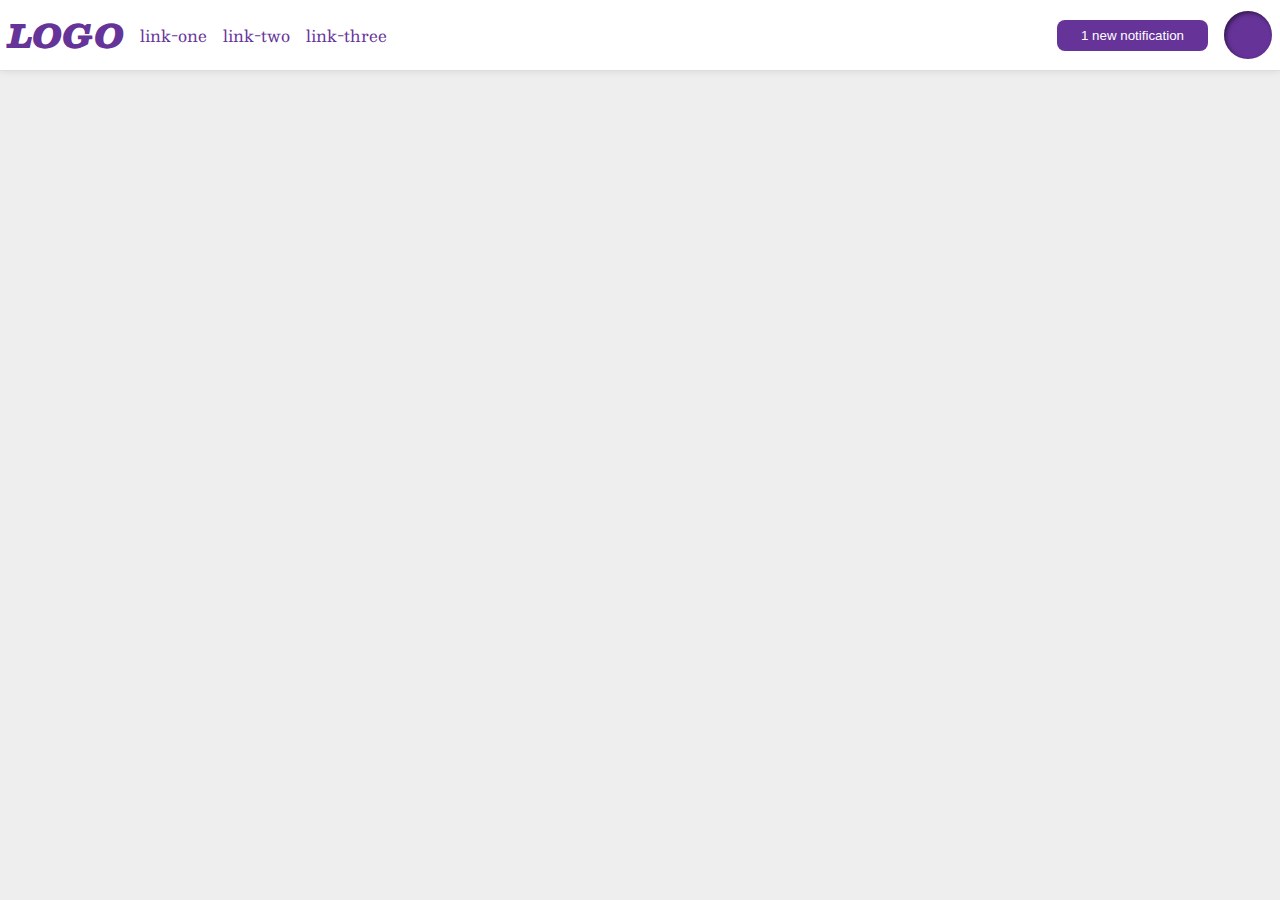
<file: flex/03-flex-header-2/index.html>
<!DOCTYPE html>
<html lang="en">
<head>
  <meta charset="UTF-8">
  <meta http-equiv="X-UA-Compatible" content="IE=edge">
  <meta name="viewport" content="width=device-width, initial-scale=1.0">
  <title>Flex Header 2</title>
  <link rel="stylesheet" href="style.css">
</head>
<body>
  <div class="header">
    <div class="left">
      <div class="logo">
        LOGO
      </div>
      <ul class="links">
        <li><a href="google.com">link-one</a></li>
        <li><a href="google.com">link-two</a></li>
        <li><a href="google.com">link-three</a></li>
      </ul>
    </div>
    <div class="right">
      <button class="notifications right">
        1 new notification
      </button>
      <div class="profile-image right"></div>
    </div>
  </div>
</body>
</html>
</file>
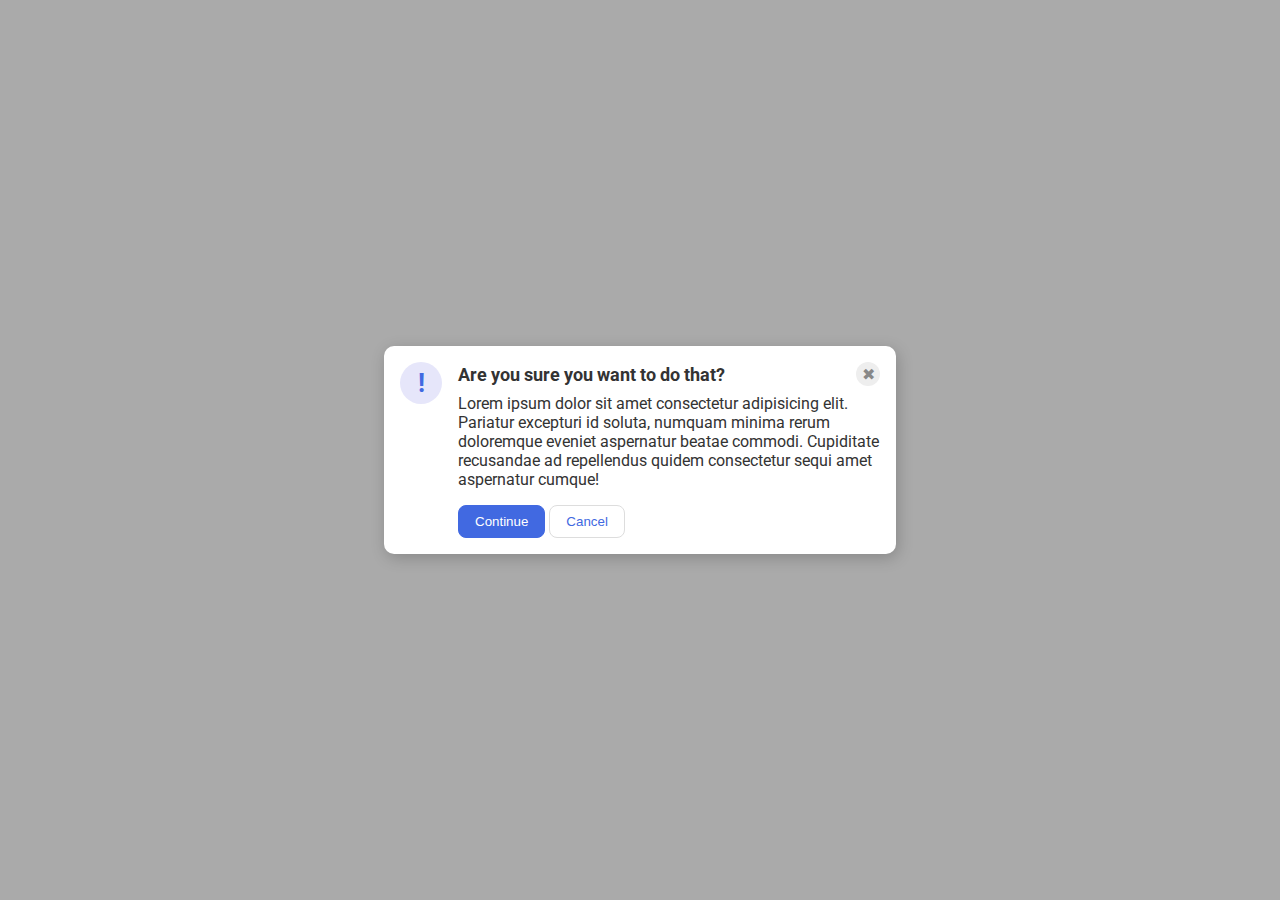
<file: flex/05-flex-modal/index.html>
<!DOCTYPE html>
<html lang="en">
<head>
  <meta charset="UTF-8">
  <meta http-equiv="X-UA-Compatible" content="IE=edge">
  <meta name="viewport" content="width=device-width, initial-scale=1.0">
  <link rel="stylesheet" href="style.css">
  <title>Modal</title>
</head>
<body>
  <div class="modal">
    <div class="icon">!</div>
    <div class="container">
      <div class="header">Are you sure you want to do that?
      <div class="close-button">✖</div></div>
      <div class="text">Lorem ipsum dolor sit amet consectetur adipisicing elit. Pariatur excepturi id soluta, numquam minima rerum doloremque eveniet aspernatur beatae commodi. Cupiditate recusandae ad repellendus quidem consectetur sequi amet aspernatur cumque!</div>
      <button class="continue">Continue</button>
      <button class="cancel">Cancel</button>
    </div>
  </div>
</body>
</html>
</file>
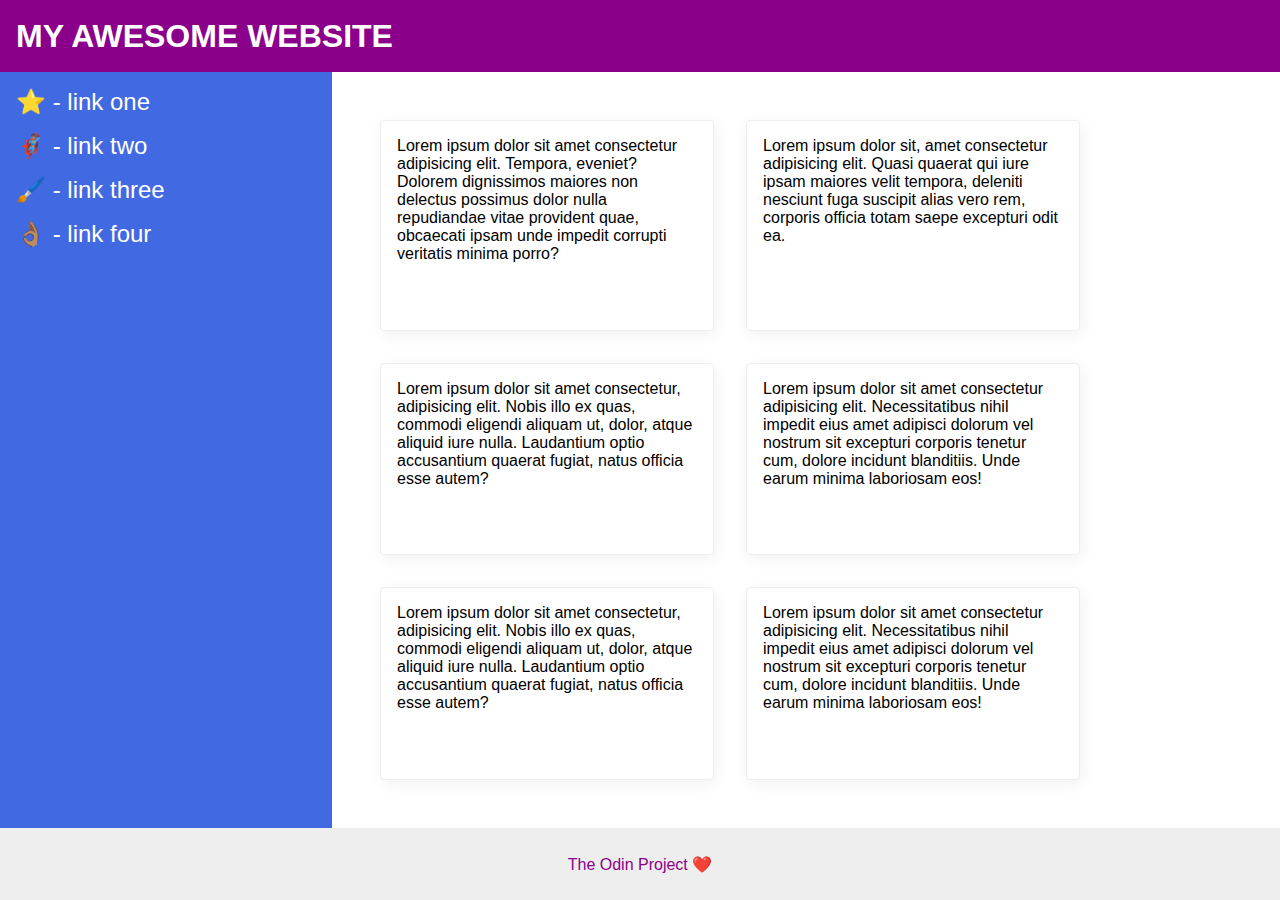
<file: flex/07-flex-layout-2/index.html>
<!DOCTYPE html>
<html lang="en">
<head>
  <meta charset="UTF-8">
  <meta http-equiv="X-UA-Compatible" content="IE=edge">
  <meta name="viewport" content="width=device-width, initial-scale=1.0">
  <title>The Holy Grail</title>
  <link rel="stylesheet" href="style.css">
</head>
<body>
  <div class="header">
    MY AWESOME WEBSITE
  </div>
  <div class="container">
    <div class="sidebar">
      <ul>
        <li><a href="google.com">⭐ - link one</a></li>
        <li><a href="google.com">🦸🏽‍♂️ - link two</a></li>
        <li><a href="google.com">🖌️ - link three</a></li>
        <li><a href="google.com">👌🏽 - link four</a></li>
      </ul>
    </div>
    <div class="all-cards">
      <div class="card">Lorem ipsum dolor sit amet consectetur adipisicing elit. Tempora, eveniet? Dolorem dignissimos maiores non delectus possimus dolor nulla repudiandae vitae provident quae, obcaecati ipsam unde impedit corrupti veritatis minima porro?</div>
      <div class="card">Lorem ipsum dolor sit, amet consectetur adipisicing elit. Quasi quaerat qui iure ipsam maiores velit tempora, deleniti nesciunt fuga suscipit alias vero rem, corporis officia totam saepe excepturi odit ea.</div>
      <div class="card">Lorem ipsum dolor sit amet consectetur, adipisicing elit. Nobis illo ex quas, commodi eligendi aliquam ut, dolor, atque aliquid iure nulla. Laudantium optio accusantium quaerat fugiat, natus officia esse autem?</div>
      <div class="card">Lorem ipsum dolor sit amet consectetur adipisicing elit. Necessitatibus nihil impedit eius amet adipisci dolorum vel nostrum sit excepturi corporis tenetur cum, dolore incidunt blanditiis. Unde earum minima laboriosam eos!</div>
      <div class="card">Lorem ipsum dolor sit amet consectetur, adipisicing elit. Nobis illo ex quas, commodi eligendi aliquam ut, dolor, atque aliquid iure nulla. Laudantium optio accusantium quaerat fugiat, natus officia esse autem?</div>
      <div class="card">Lorem ipsum dolor sit amet consectetur adipisicing elit. Necessitatibus nihil impedit eius amet adipisci dolorum vel nostrum sit excepturi corporis tenetur cum, dolore incidunt blanditiis. Unde earum minima laboriosam eos!</div>
    </div>
  </div>
  <div class="footer">
    The Odin Project ❤️
  </div>
</body>
</html>
</file>
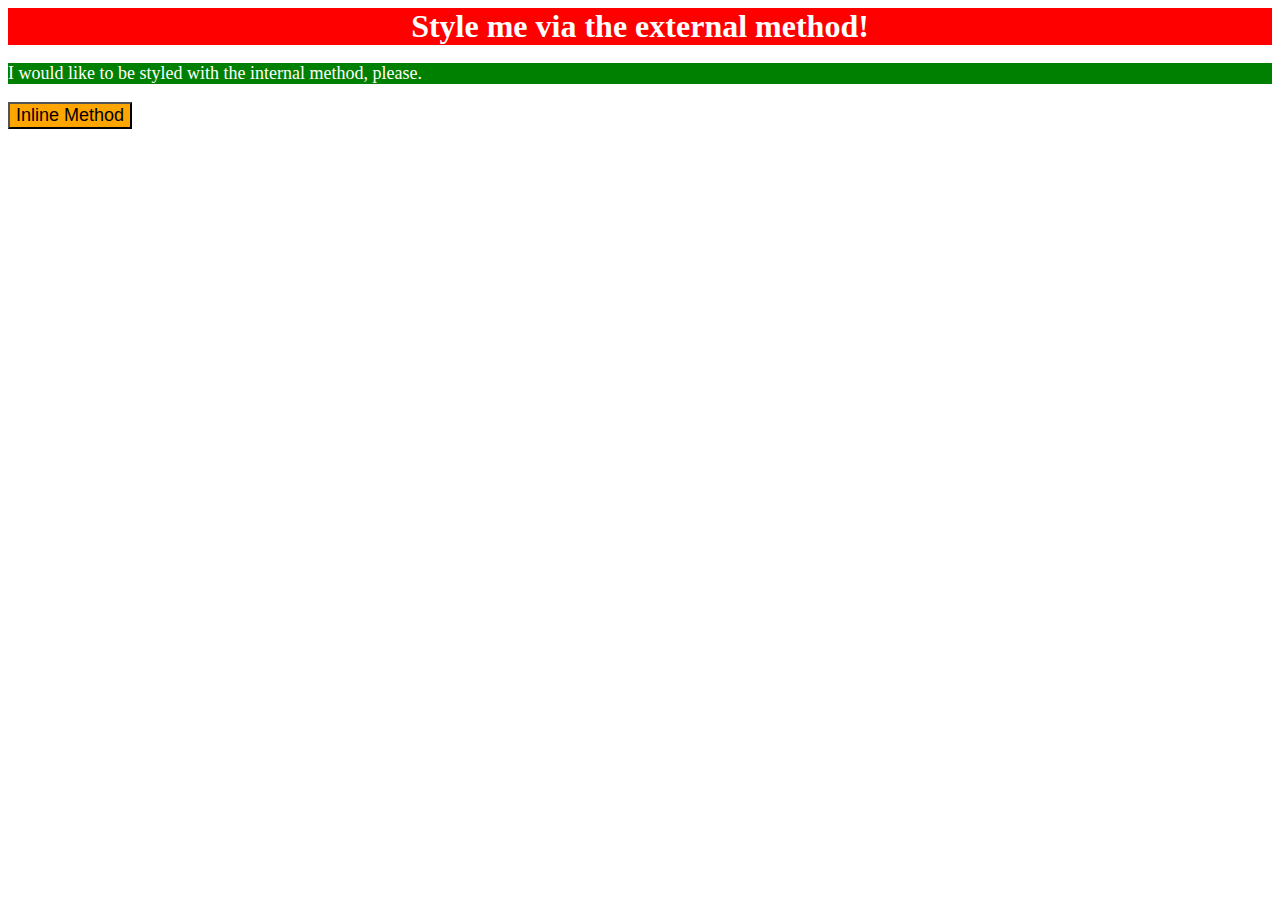
<file: foundations/01-css-methods/index.html>
<!DOCTYPE html>
<html lang="en">
<head>
  <link rel="stylesheet" href="style.css">
  <meta charset="UTF-8">
  <meta http-equiv="X-UA-Compatible" content="IE=edge">
  <meta name="viewport" content="width=device-width, initial-scale=1.0">
  <title>Methods for Adding CSS</title>
  <style>
    p {
      color: white;
      background-color: green;
      font-size: 18px;
    }
  </style>
</head>
<body>
  <div>Style me via the external method!</div>
  <p>I would like to be styled with the internal method, please.</p>
  <button style="background-color: orange; font-size: 18px;">Inline Method</button>
</body>
</html>
</file>
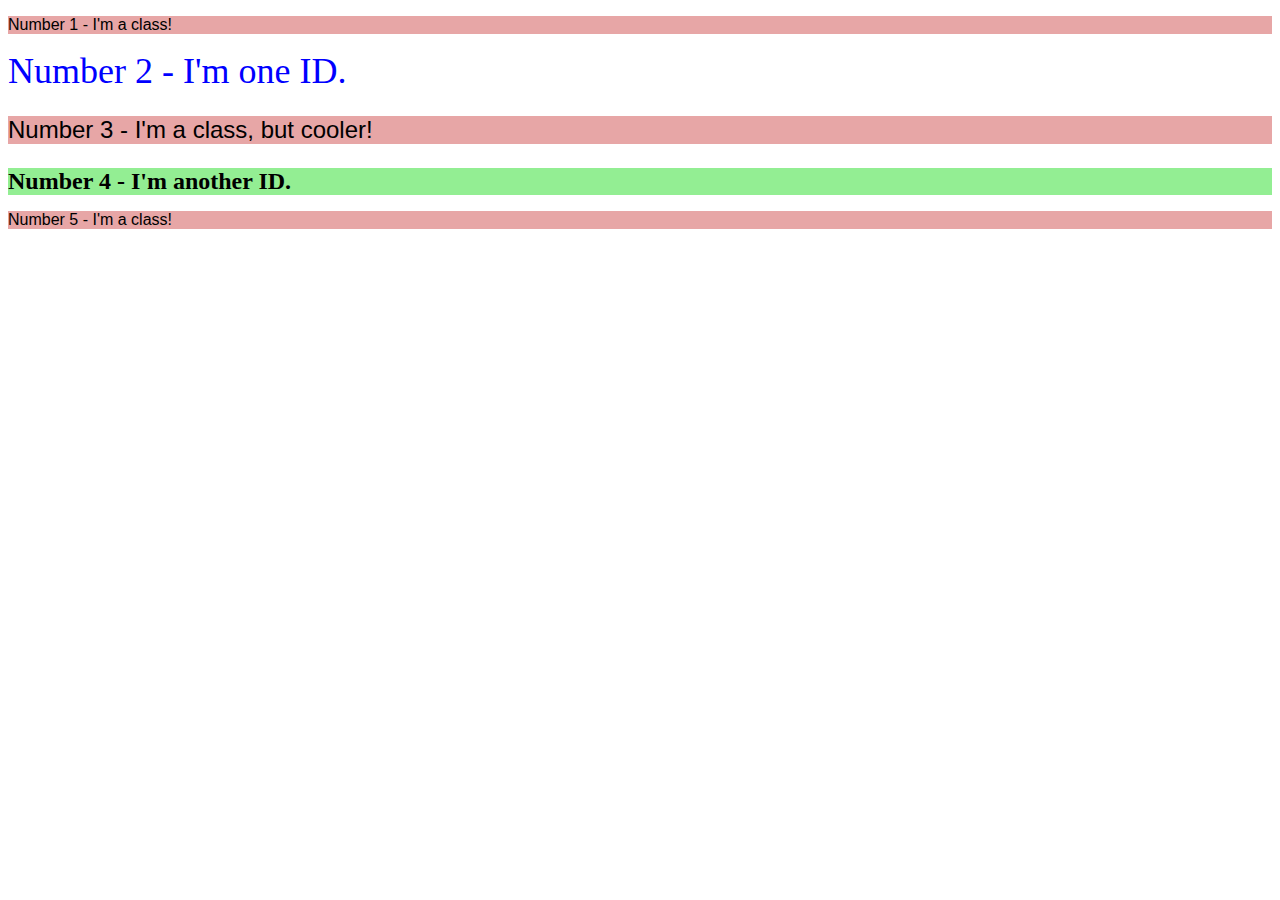
<file: foundations/02-class-id-selectors/index.html>
<!DOCTYPE html>
<html lang="en">
<head>
  <meta charset="UTF-8">
  <meta http-equiv="X-UA-Compatible" content="IE=edge">
  <meta name="viewport" content="width=device-width, initial-scale=1.0">
  <title>Class and ID Selectors</title>
  <link rel="stylesheet" href="style.css">
</head>
<body>
  <p class="odd">Number 1 - I'm a class!</p>
  <div id="one">Number 2 - I'm one ID.</div>
  <p class="odd three">Number 3 - I'm a class, but cooler!</p>
  <div id="two">Number 4 - I'm another ID.</div>
  <p class="odd">Number 5 - I'm a class!</p>
</body>
</html>
</file>
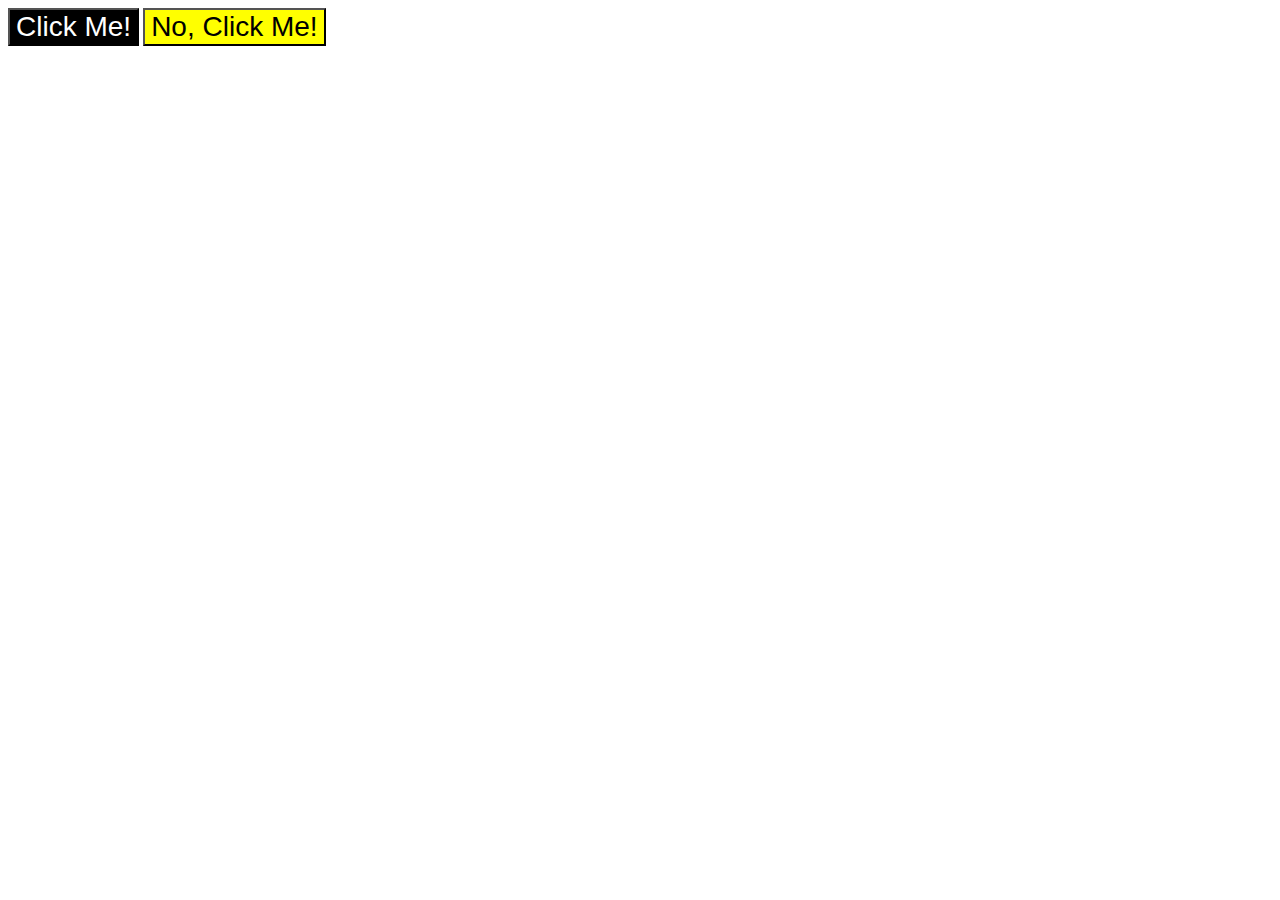
<file: foundations/03-grouping-selectors/index.html>
<!DOCTYPE html>
<html lang="en">
<head>
  <meta charset="UTF-8">
  <meta http-equiv="X-UA-Compatible" content="IE=edge">
  <meta name="viewport" content="width=device-width, initial-scale=1.0">
  <title>Grouping Selectors</title>
  <link rel="stylesheet" href="style.css">
</head>
<body>
  <button class="one">Click Me!</button>
  <button class="two">No, Click Me!</button>
</body>
</html>
</file>
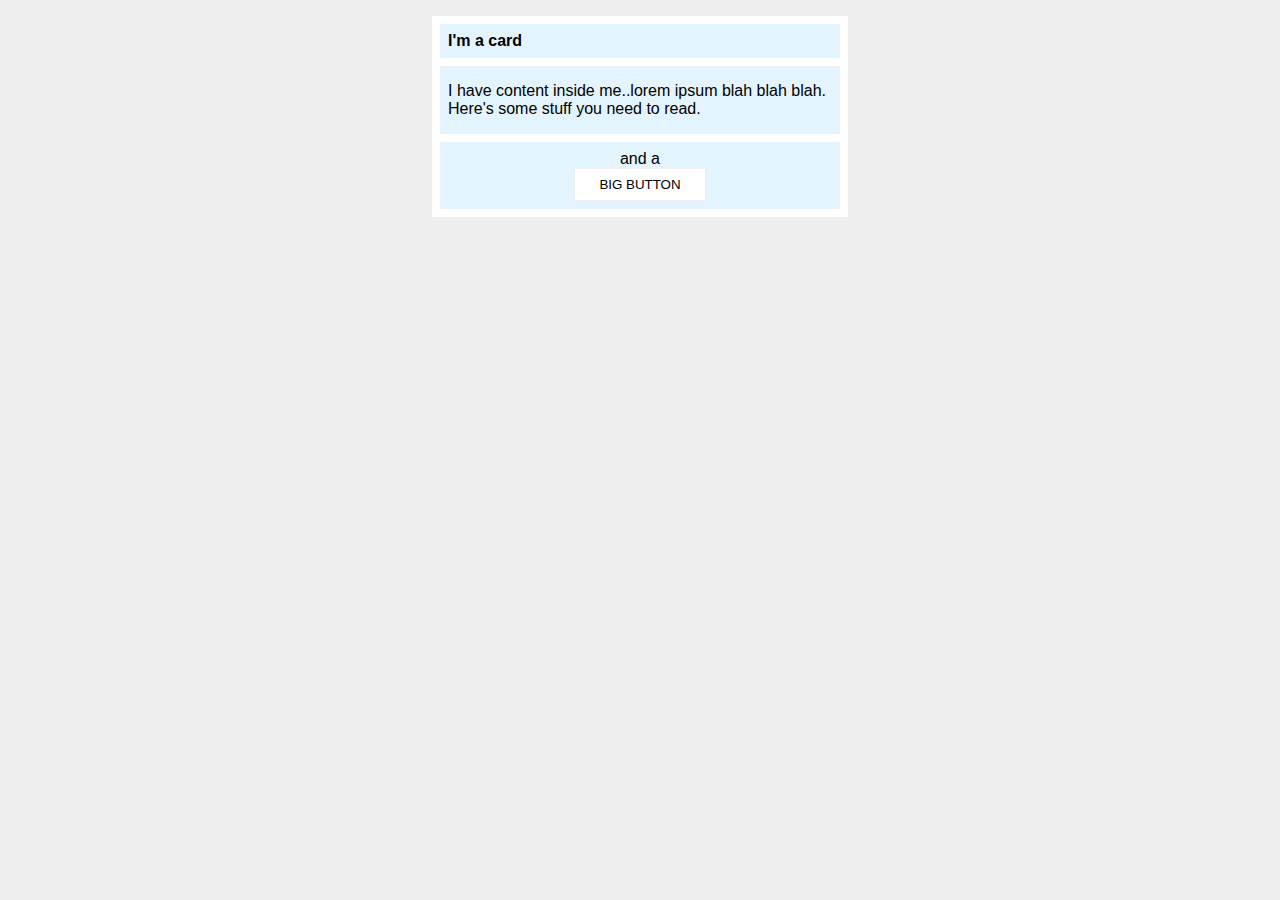
<file: margin-and-padding/margin-and-padding-2/index.html>
<!DOCTYPE html>
<html lang="en">
<head>
  <meta charset="UTF-8">
  <meta http-equiv="X-UA-Compatible" content="IE=edge">
  <meta name="viewport" content="width=device-width, initial-scale=1.0">
  <title>Margin and Padding exercise 2</title>
  <link rel="stylesheet" href="style.css">
</head>
<body>
  <div class="card">
    <h1 class="title">I'm a card</h1>
    <div class="content">I have content inside me..lorem ipsum blah blah blah. Here's some stuff you need to read.</div>
    <div class="button-container">and a <button display="block">BIG BUTTON</button></div>
  </div>
</body>
</html>
</file>
<file: flex/03-flex-header-2/style.css>
/* this is some magical font-importing.  
you'll learn about it later. */
@import url('https://fonts.googleapis.com/css2?family=Besley:ital,wght@0,400;1,900&display=swap');

body {
  margin: 0;
  background: #eee;
  font-family: Besley, serif;
}

.header {
  background: white;
  border-bottom: 1px solid #ddd;
  box-shadow: 0 0 8px rgba(0,0,0,.1);
  display: flex;
  justify-content: space-between;
  align-items: center;
  padding: 8px;
}

.profile-image {
  background: rebeccapurple;
  box-shadow: inset 2px 2px 4px rgba(0,0,0,.5);
  border-radius: 50%;
  width: 48px;
  height:  48px;
}

.logo {
  color: rebeccapurple;
  font-size: 32px;
  font-weight: 900;
  font-style: italic;
}

button {
  border: none;
  border-radius: 8px;
  background: rebeccapurple;
  color: white;
  padding: 8px 24px;
}

a {
  /* this removes the line under our links */
  text-decoration: none;
  color: rebeccapurple;
}

ul {
  list-style-type: none;
  display: flex;
  gap: 16px;
  margin: 0;
  padding: 0;
}

.left, .right {
  display: flex;
  align-items: center;
  gap: 16px;
}
</file>
<file: flex/05-flex-modal/style.css>
@import url('https://fonts.googleapis.com/css2?family=Roboto:wght@400;700&display=swap');

html, body {
  height: 100%;
}

body {
  font-family: Roboto, sans-serif;
  margin: 0;
  background: #aaa;
  color: #333;
  /* I'll give you this one for free lol */
  display: flex;
  align-items: center;
  justify-content: center;
}

.modal {
  background: white;
  width: 480px;
  border-radius: 10px;
  box-shadow: 2px 4px 16px rgba(0,0,0,.2);
  display: flex;
  gap: 16px;
  padding: 16px;
}

.icon {
  color: royalblue;
  font-size: 26px;
  font-weight: 700;
  background: lavender;
  width: 42px;
  height: 42px;
  border-radius: 50%;
  display: flex;
  align-items: center;
  justify-content: center;
  flex-shrink: 0;
}

.close-button {
  background: #eee;
  border-radius: 50%;
  color: #888;
  font-weight: 400;
  font-size: 16px;
  height: 24px;
  width: 24px;
  display: flex;
  align-items: center;
  justify-content: center;
}

button {
  padding: 8px 16px;
  border-radius: 8px;
}

button.continue {
  background: royalblue;
  border: 1px solid royalblue;
  color: white;
}

button.cancel {
  background: white;
  border: 1px solid #ddd;
  color: royalblue;
}

.header {
  display: flex;
  align-items: center;
  justify-content: space-between;
  font-size: 18px;
  font-weight: 700;
  margin-bottom: 8px;
}

.text {
  margin-bottom: 16px;
}
</file>
<file: flex/07-flex-layout-2/style.css>
body {
  font-family: -apple-system, BlinkMacSystemFont, 'Segoe UI', Roboto, Oxygen, Ubuntu, Cantarell, 'Open Sans', 'Helvetica Neue', sans-serif;
  margin: 0;
  min-height: 100vh;
  display: flex;
  flex-direction: column;
}

.header {
  height: 72px;
  background: darkmagenta;
  color: white;
  font-size: 32px;
  font-weight: 900;
  padding-left: 16px;
  display: flex;
  align-items: center;
}

.footer {
  height: 72px;
  background: #eee;
  color: darkmagenta;
  display: flex;
  justify-content: center;
  align-items: center;
}

.sidebar {
  width: 300px;
  background: royalblue;
  flex-shrink: 0;
  padding: 16px;
}

.card {
  border: 1px solid #eee;
  box-shadow: 2px 4px 16px rgba(0,0,0,.06);
  border-radius: 4px;
  padding: 16px;
  margin: 16px;
  width: 300px;
}

.container {
  display: flex;
  flex: 1;
}

.all-cards {
  display: flex;
  padding: 32px;
  flex-wrap: wrap;
}

ul {
  list-style: none;
  margin: 0;
  padding: 0;
}

li {
  margin-bottom: 16px;
}

a {
  text-decoration: none;
  color: white;
  font-size: 24px;
}
</file>
<file: foundations/01-css-methods/style.css>
div {
    color: white;
    background-color: red;
    font-size: 32px;
    text-align: center;
    font-weight: bold;
}
</file>
<file: foundations/02-class-id-selectors/style.css>
.odd {
    background-color: rgb(231, 166, 166);
    font-family: Verdana, sans-serif;
}

#one {
    color: rgb(0,0,255);
    font-size: 36px;
}

.three {
    font-size: 24px;
}

#two {
    background-color: rgb(147, 238, 147);
    font-size: 24px;
    font-weight: bold;
}
</file>
<file: foundations/03-grouping-selectors/style.css>
.one {
    color: white;
    background-color: black;
}

.two {
    color: black;
    background-color: yellow;
}

.one,
.two {
    font-size: 28px;
    font-family: Helvetica, "Times New Roman", sans-serif;
}
</file>
<file: margin-and-padding/margin-and-padding-2/style.css>
body {
  background: #eee;
  font-family: sans-serif;
}

.card {
  width: 400px;
  background: #fff;
  margin: 16px auto;
  padding: 8px;
}

.title {
  background: #e3f4ff;
  margin-top: 0;
  margin-bottom: 8px;
  font-size: 16px;
  padding: 8px;
}

.content {
  background: #e3f4ff;
  margin: 8px 0;
  padding: 16px 8px
}

.button-container {
  background: #e3f4ff;
  padding: 8px;
  text-align: center;
}

button {
  background: white;
  border: 1px solid #eee;
  display: block;
  margin: 0 auto;
  padding: 8px 24px;
}
</file>
